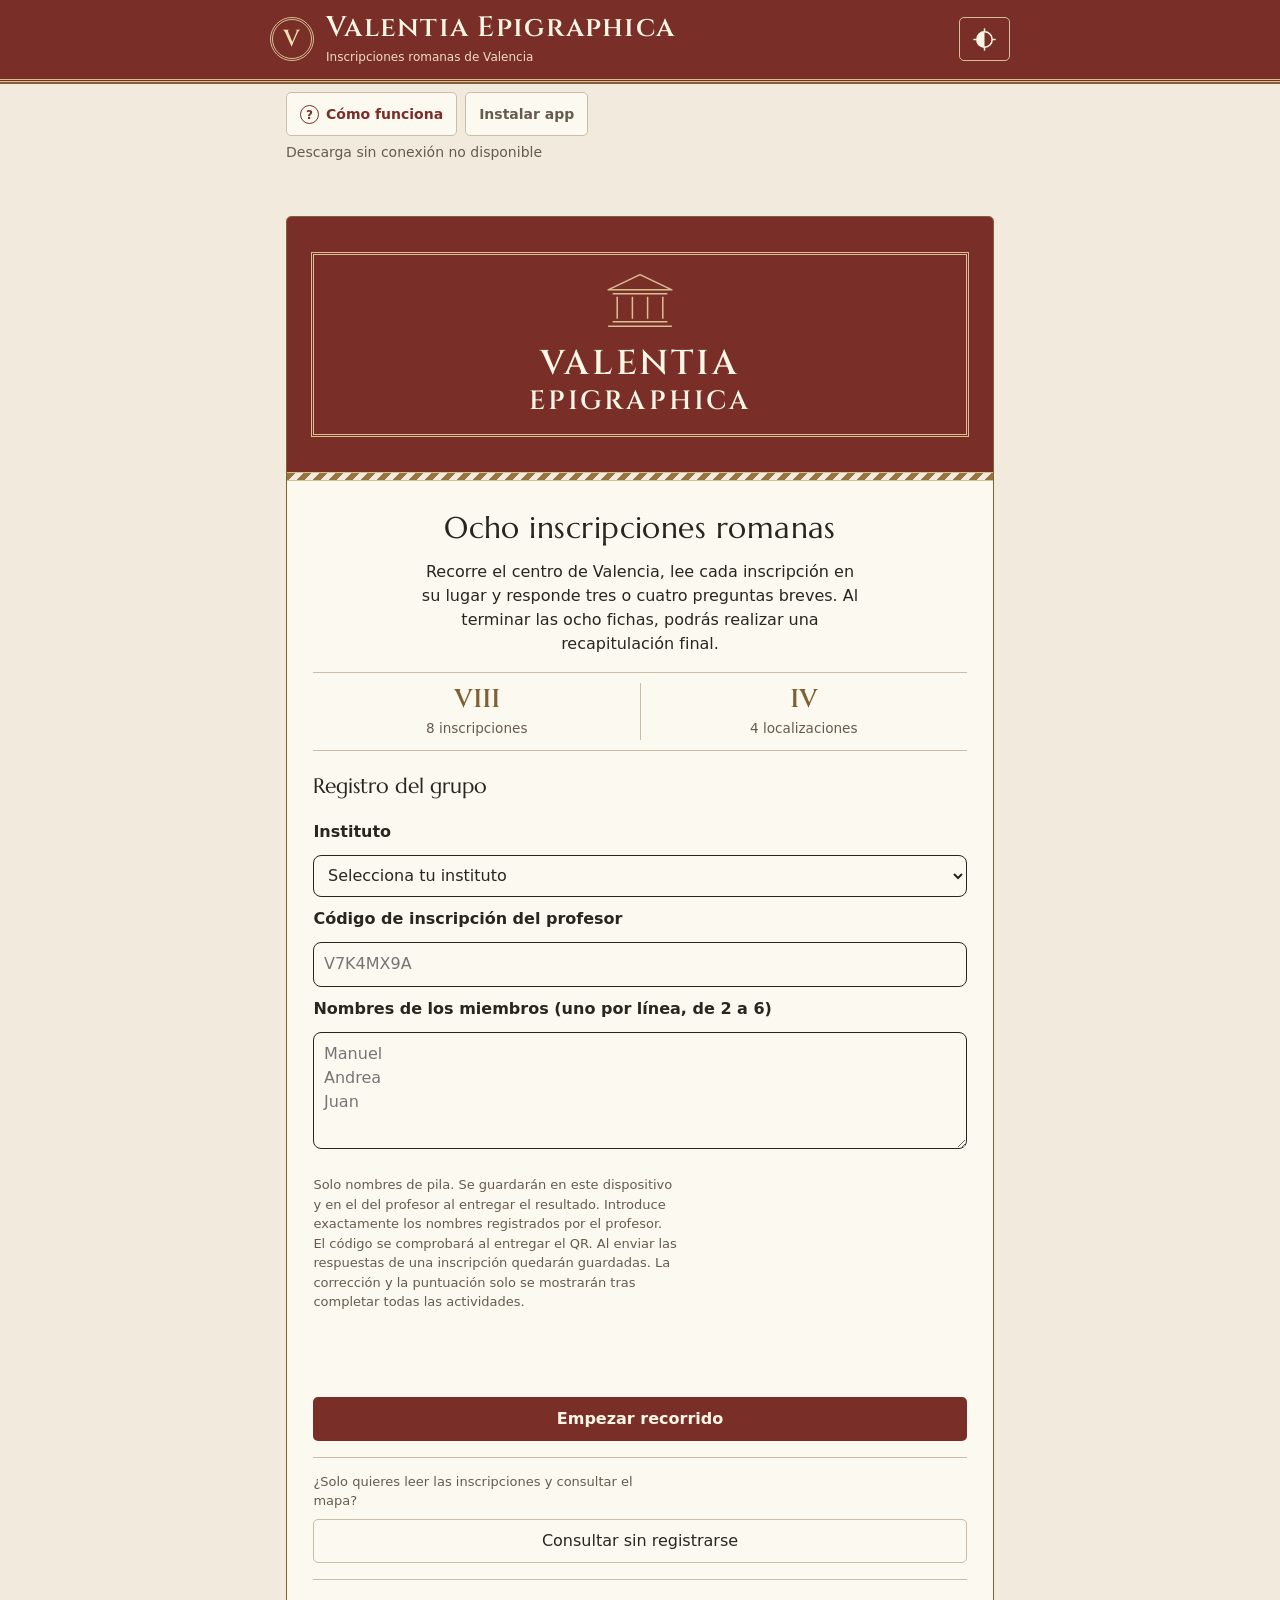
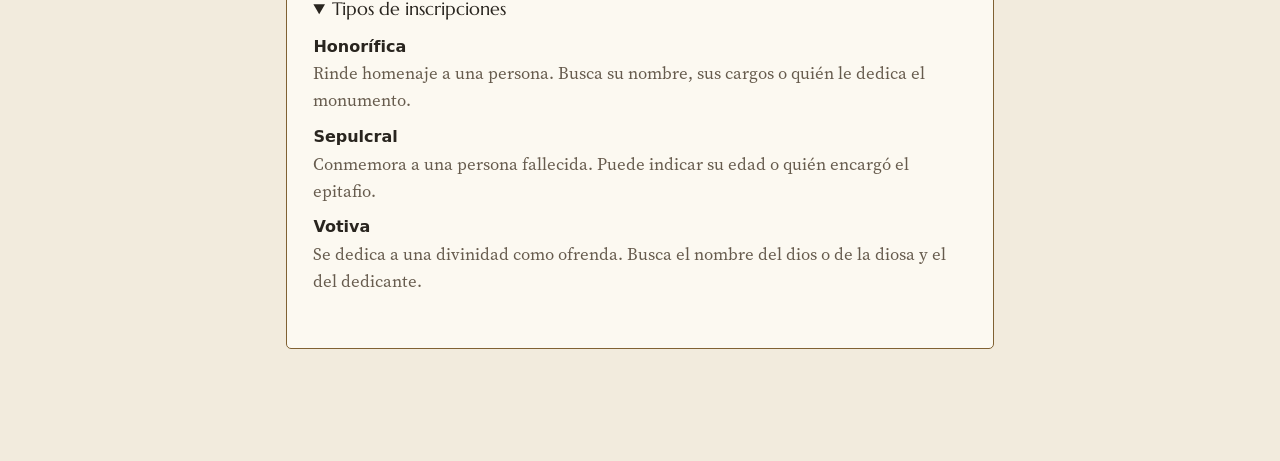
<file: index.html>
<!doctype html><html lang="es"><head><meta charset="utf-8"><meta name="viewport" content="width=device-width,initial-scale=1,viewport-fit=cover"><meta name="theme-color" content="#792f28"><meta name="description" content="Recorrido didáctico por ocho inscripciones romanas de Valencia."><link rel="manifest" href="manifest.webmanifest"><link rel="icon" href="icon.svg" type="image/svg+xml"><link rel="apple-touch-icon" href="icon-192.png"><link rel="stylesheet" href="style.css"><title>Valentia Epigraphica</title><script src="data.js" defer></script><script src="map.js" defer></script><script src="competition.js" defer></script><script src="vendor/qrcode.js" defer></script><script src="app.js" defer></script></head><body><header><div class="brand"><span class="seal" aria-hidden="true">V</span><div><h1>Valentia Epigraphica</h1><p>Inscripciones romanas de Valencia</p></div></div><button id="theme" class="quiet" aria-label="Cambiar tema" title="Cambiar tema"><svg viewBox="0 0 24 24" fill="none" stroke="currentColor" stroke-width="1.6" stroke-linecap="round" stroke-linejoin="round" aria-hidden="true" focusable="false"><circle cx="12" cy="12" r="8"/><path d="M12 4a8 8 0 0 0 0 16z" fill="currentColor" stroke="none"/><path d="M12 1v2m0 18v2M1 12h2m18 0h2"/></svg></button></header><div class="student-tools"><button id="how-it-works" type="button" aria-haspopup="dialog" aria-controls="student-guide"><span aria-hidden="true" class="help-symbol">?</span> Cómo funciona</button><div class="install-panel" id="install-panel"><button id="install-app" class="install-button" type="button" aria-controls="install-help" aria-expanded="false">Instalar app</button><p id="install-help" hidden></p></div></div><p id="offline-status" class="status" role="status">Preparando el uso sin conexión…</p><p id="storage-status" class="status" role="status"></p><main id="main" tabindex="-1"></main><nav aria-label="Secciones"><button data-tab="route"><span aria-hidden="true"><svg viewBox="0 0 24 24" fill="none" stroke="currentColor" stroke-width="1.6" stroke-linecap="round" stroke-linejoin="round" aria-hidden="true" focusable="false"><path d="M3 6l6-3 6 3 6-3v15l-6 3-6-3-6 3zM9 3v15m6-12v15"/><path d="M6 12l1-1m4-1l2 1m4 3l2-2" stroke-dasharray="1.5 2"/></svg></span>Itinerario</button><button data-tab="list"><span aria-hidden="true"><svg viewBox="0 0 24 24" fill="none" stroke="currentColor" stroke-width="1.6" stroke-linecap="round" stroke-linejoin="round" aria-hidden="true" focusable="false"><path d="M4 3h16v18H4zM6.5 6h11M7 9.5h10M7 13h10M7 16.5h7"/><path d="M2.5 3h19m-19 18h19"/></svg></span>Inscripciones</button><button data-tab="results"><span aria-hidden="true"><svg viewBox="0 0 24 24" fill="none" stroke="currentColor" stroke-width="1.6" stroke-linecap="round" stroke-linejoin="round" aria-hidden="true" focusable="false"><path d="M4 20h16M5 16v-4h3v4m3 0V9h3v7m3 0V5h3v11"/><path d="M4 8l4-4 3 3 5-4"/></svg></span>Resultados</button></nav><dialog id="student-guide" aria-labelledby="guide-title">
<div class="guide-head"><h2 id="guide-title">Cómo funciona</h2><button id="close-guide" type="button" aria-label="Cerrar guía" autofocus>×</button></div>
<div class="guide-content">
<p>Valentia Epigraphica es un recorrido por ocho inscripciones romanas de Valencia. Participad en equipo con un solo dispositivo por grupo. También podéis consultar el mapa y las inscripciones sin registro, pero no responder preguntas ni entregar resultados.</p>
<p id="guide-current" class="guide-current" role="status"></p>
<ol class="guide-steps">
<li data-stage="register"><h3>Registrad vuestro grupo</h3><p>Pedid al profesor vuestro código de inscripción. Seleccionad el instituto e introducid los nombres de pila de los 2 a 6 miembros, uno por línea, tal como se registraron. Escribid el código y pulsad «Empezar recorrido».</p></li>
<li data-stage="route"><h3>Preparad y seguid el itinerario</h3><p>Con conexión, abrid la app y esperad a que indique «Disponible sin conexión». Podéis instalarla si queréis. Usad «Itinerario» para localizar las cuatro paradas y «Inscripciones» para abrir las ocho fichas. El GPS es opcional. Seguid las indicaciones del profesor y guardad el móvil al cruzar calles.</p></li>
<li data-stage="questions"><h3>Responded en cada inscripción</h3><p>Observad la inscripción, leed el texto latino y consultad la traducción y el contexto si los necesitáis. Elegid una respuesta por pregunta y revisadlas juntos antes de pulsar «Enviar respuestas». Una vez enviadas, no se pueden modificar. Solo se indica que la ficha está completada; los aciertos y errores se mostrarán al final.</p></li>
<li data-stage="recap"><h3>Haced la recapitulación final</h3><p>Cuando hayáis completado las ocho inscripciones, entrad en «Resultados» y pulsad «Hacer recapitulación». Responded las cinco preguntas y enviadlas. En total hay 31 preguntas.</p></li>
<li data-stage="delivery"><h3>Entregad el resultado al profesor</h3><p>En «Resultados» aparecerá vuestro QR, la puntuación y la corrección. Subid el brillo de la pantalla y mostrad el QR al profesor. Esperad su confirmación: ver el QR no significa que ya se haya entregado. Si falla la cámara, desplegad «Si la cámara no lee el QR» y mostrad o copiad el código de respaldo.</p></li>
<li data-stage="ranking"><h3>Consultad la clasificación final</h3><p>El profesor reunirá los resultados y mostrará las clasificaciones por grupos e institutos. Cada acierto vale un punto. Los empates comparten puesto; la media de los grupos de cada instituto determina su clasificación.</p></li>
</ol>
<p class="guide-note"><strong>Importante:</strong> usad siempre el mismo navegador y dispositivo; el progreso se conserva localmente. No borréis los datos del navegador ni uséis una ventana privada. Si tenéis una incidencia, avisad al profesor.</p>
<button id="guide-done" class="primary wide" type="button">Entendido</button>
</div></dialog><noscript>Esta aplicación necesita JavaScript.</noscript></body></html>
</file>
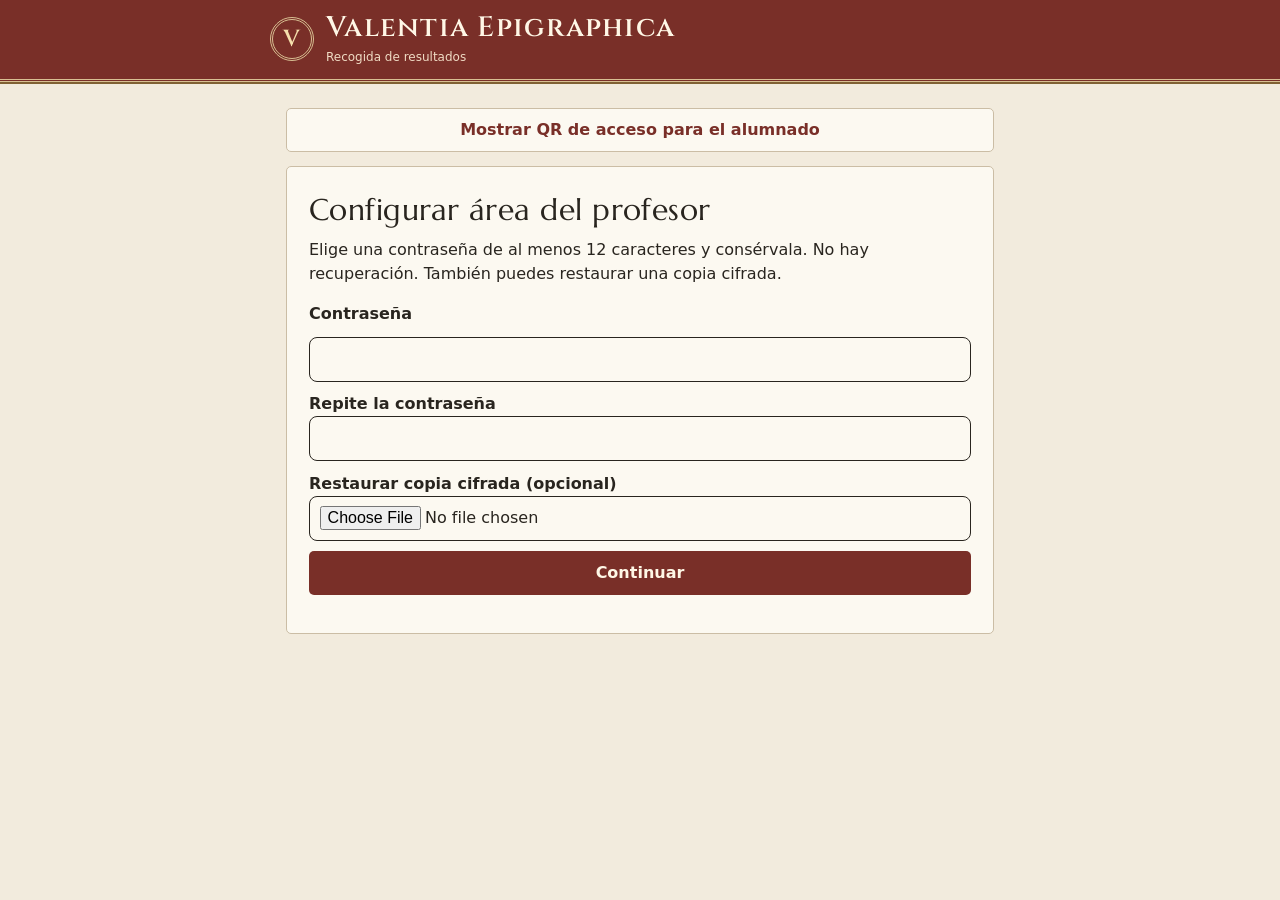
<file: teacher.html>
<!doctype html><html lang="es"><head><meta charset="utf-8"><meta name="viewport" content="width=device-width,initial-scale=1,viewport-fit=cover"><title>Valentia Epigraphica · Clasificación</title><link rel="stylesheet" href="style.css"><script src="data.js" defer></script><script src="competition.js" defer></script><script src="vendor/jsQR.js" defer></script><script src="vendor/qrcode.js" defer></script><script src="vault.js" defer></script><script src="teacher.js" defer></script></head><body><header><div class="brand"><span class="seal" aria-hidden="true">V</span><div><h1>Valentia Epigraphica</h1><p>Recogida de resultados</p></div></div></header><main id="teacher-main"><div class="access-qr-tools"><button id="show-access-qr" type="button" class="wide" aria-haspopup="dialog" aria-controls="access-qr-dialog">Mostrar QR de acceso para el alumnado</button></div><section id="teacher-login" class="card"><h2 id="login-title">Área del profesor</h2><p id="login-help"></p><form id="login-form" class="teacher-form"><label for="teacher-password">Contraseña</label><input id="teacher-password" type="password" required maxlength="256" autocomplete="off"><div id="confirm-password-wrap"><label for="confirm-password">Repite la contraseña</label><input id="confirm-password" type="password" maxlength="256" autocomplete="new-password"></div><div id="restore-wrap"><label for="restore-vault">Restaurar copia cifrada (opcional)</label><input id="restore-vault" type="file" accept=".json,application/json"></div><button id="unlock" type="submit" class="primary wide">Continuar</button></form><p id="login-status" role="alert"></p></section><div id="teacher-private" hidden><button id="lock-area" class="wide">Bloquear área del profesor</button><h2>Clasificación · Profesor</h2><section id="roster-panel" class="card teacher-form"><h3>Registro previo de grupos</h3><p>Registra todos los grupos antes de empezar. Entrega a cada grupo su código de inscripción y comprueba que escriban los mismos nombres de pila.</p><form id="roster-form" class="teacher-form"><label for="roster-school">Instituto</label><select id="roster-school" required><option value="veles">IES Veles e Vents</option><option value="om">IES L’Om</option></select><label for="roster-names">Nombres (uno por línea)</label><textarea id="roster-names" rows="3" maxlength="260" required></textarea><button type="submit" class="primary wide">Generar código</button></form><div class="roster-tools"><label for="roster-search">Buscar por nombre, código o instituto</label><input id="roster-search" type="search" autocomplete="off" placeholder="Buscar grupo"><label for="roster-filter">Mostrar</label><select id="roster-filter"><option value="all">Todos los grupos</option><option value="pending">Pendientes de entregar</option><option value="received">Entregados</option><option value="absent">Excluidos por incidencia</option></select></div><p id="roster-count" class="muted" role="status"></p><div id="roster"></div><button id="seal-roster" class="wide">Cerrar registro de grupos</button><p id="roster-status" role="status"></p></section><section id="collection" class="card teacher-form"><h3>Recogida de resultados</h3><p>Escanea el QR de cada grupo al terminar. Los datos quedan únicamente en este dispositivo. Cierra primero el registro. La cámara seguirá abierta para el siguiente grupo. Retira cada QR de la cámara después de recibir la confirmación.</p><button id="scan" class="primary wide">Escanear QR</button><video id="scan-video" playsinline muted hidden></video><p id="teacher-status" role="status"></p><p id="collection-count" class="muted"></p><label for="scan-file">O importar una foto del QR</label><input id="scan-file" type="file" accept="image/*"><details><summary>Introducir código de respaldo</summary><label for="scan-text">Código de resultado</label><textarea id="scan-text" rows="3"></textarea><button id="add-code">Importar código</button></details></section><section class="card"><h3>Clasificación por grupos</h3><p class="muted">Primeros puestos destacados. Los empates comparten posición.</p><div id="groups" class="rank-list"></div></section><section class="card"><h3>Clasificación por institutos</h3><p class="muted">Media de los resultados de todos los grupos recibidos de cada centro. Empates a igual puntuación.</p><div id="schools"></div><p id="completion-summary" role="status"></p><div class="stack"><button id="export" class="wide">Descargar copia cifrada</button><button id="close-ranking" class="primary wide">Cerrar clasificación definitiva</button><button id="show-ranking" class="wide" disabled>Presentar clasificación final</button></div></section><section class="card"><p class="muted">La copia requiere la misma contraseña. Para restaurarla, abre el área en un navegador sin datos docentes.</p><button id="delete-vault" class="wide">Eliminar todos los datos docentes</button></section></div><section id="ranking-presentation" hidden aria-label="Presentación de resultados"><div class="presentation-actions"><button id="exit-ranking">Volver al área docente</button><button id="print-ranking">Imprimir / PDF</button></div><div id="presentation-content"></div></section></main><dialog id="access-qr-dialog" aria-labelledby="access-qr-title"><div class="access-qr-head"><h2 id="access-qr-title">Valentia Epigraphica</h2><button id="close-access-qr" type="button" aria-label="Cerrar QR" autofocus>×</button></div><p>Escanead este código con la cámara de vuestro móvil para abrir la aplicación del alumnado.</p><div id="student-access-qr" aria-label="Código QR de acceso a la aplicación"></div><p class="access-qr-url"><a href="https://archaiosmagister.github.io/ValentiaEpigraphica/" target="_blank" rel="noopener noreferrer">archaiosmagister.github.io/ValentiaEpigraphica/</a></p><p class="muted">Un dispositivo por grupo. El código de inscripción se entrega por separado. Abrid la aplicación con conexión antes de empezar.</p></dialog></body></html>
</file>
<file: style.css>
:root{color-scheme:light;--bg:#f2ebdd;--paper:#fcf9f1;--ink:#29251f;--muted:#665b4d;--line:#cbbda5;--accent:#792f28;--accent-ink:#fff7e6;--green:#792f28;--gold:#947443;--stone:#e9dfca;--good:#34583a;--bad:#9c3025;--shadow:none;--bronze:#806133;--ornament:#d8bf92;--heading-font:Cinzel,Georgia,serif;--reading-font:Palatino,"Palatino Linotype",Georgia,serif}*{box-sizing:border-box}html[data-theme=dark]{color-scheme:dark;--bg:#211b18;--paper:#312723;--ink:#f3ecdf;--muted:#d0c1ad;--line:#76644e;--accent:#c77b65;--accent-ink:#201611;--green:#e4a18b;--gold:#d7b87e;--stone:#40342c;--good:#a1d6a3;--bad:#ffb39e;--shadow:none;--bronze:#e0bc83;--ornament:#d8bf92}body{margin:0;background:var(--bg);color:var(--ink);font:16px/1.5 system-ui,-apple-system,sans-serif;padding-bottom:calc(82px + env(safe-area-inset-bottom));}header{background:#792f28;color:#fff7e6;display:flex;justify-content:space-between;align-items:center;gap:10px;padding:calc(12px + env(safe-area-inset-top)) max(16px,calc((100vw - 740px)/2)) 13px;}.brand{display:flex;align-items:center;gap:12px}.seal{font:600 19px Georgia,serif;color:#e6ce98;border:1px solid #bca87b;border-radius:50%;width:44px;height:44px;display:grid;place-items:center;flex-shrink:0}h1{font:600 clamp(21px,5vw,29px)/1.1 Georgia,serif;margin:0}header p{font-size:12px;margin:4px 0 0;color:#f0dbc4}main{max-width:740px;padding:18px 16px;margin:auto}h2{font:600 27px/1.18 Georgia,serif;margin:0 0 8px}h3{font-size:17px;margin:0 0 8px}p{margin:0 0 12px}button{font:inherit;cursor:pointer;min-height:44px;border-radius:5px;border:1px solid var(--line);background:var(--paper);color:var(--ink);padding:9px 13px}button:focus-visible,a:focus-visible,summary:focus-visible{outline:3px solid #bc8c32;outline-offset:3px}button:disabled{opacity:.55;cursor:default}.quiet{background:transparent;color:inherit;border-color:#d8bf92;font-size:20px;min-width:44px}.primary{background:var(--accent);color:var(--accent-ink);font-weight:700;border-color:transparent}.wide{width:100%}.card{border:1px solid var(--line);background:var(--paper);border-radius:5px;padding:16px;margin-bottom:12px;box-shadow:var(--shadow)}.muted,small{color:var(--muted);font-size:13px}.row{display:flex;align-items:center;justify-content:space-between;gap:10px}.stack{display:grid;gap:9px}.progress{height:8px;border-radius:8px;background:var(--line);overflow:hidden;margin:10px 0}.progress>span{display:block;background:var(--good);height:100%}.list-item{display:flex;width:100%;text-align:left;gap:12px;align-items:center;margin-bottom:9px;padding:13px}.number{display:grid;place-items:center;width:42px;height:42px;flex-shrink:0;background:var(--stone);color:var(--ink);border-radius:9px;font:600 17px Georgia,serif}.list-title{flex:1;line-height:1.3}.list-title small{display:block;margin-top:5px}.done{color:var(--good);font-weight:700}.epigraph{background:var(--stone);padding:19px 8px;border-radius:10px;text-align:center;font:600 clamp(12px,3.35vw,17px)/1.65 Georgia,serif;white-space:pre-wrap;overflow-wrap:anywhere;letter-spacing:.025em;margin:12px 0 16px}.question{border:0;padding:0;margin:0 0 20px;min-width:0}.question legend{font-weight:650;margin-bottom:9px}.option{display:flex;align-items:center;gap:10px;padding:10px;border:1px solid var(--line);border-radius:10px;margin:7px 0;min-height:46px}.option:has(input:checked){border:2px solid var(--green);padding:9px;background:var(--stone)}input[type=radio]{accent-color:var(--green);width:19px;height:19px;flex-shrink:0}.feedback{font-size:14px;padding:8px 10px;border-left:3px solid var(--line);margin:8px 0}.correct{border-color:var(--good);color:var(--good)}.incorrect{border-color:var(--bad);color:var(--bad)}details{border-top:1px solid var(--line);padding:12px 0}summary{cursor:pointer;font-weight:650;padding:4px 0}details p{white-space:pre-line;margin-top:10px}.actions{display:flex;gap:8px;flex-wrap:wrap}.actions>*{flex:1}.map{width:100%;height:auto;max-height:410px;background:var(--stone);border-radius:12px}.map .trail{stroke:var(--green);fill:none;stroke-width:3;stroke-linecap:round;stroke-linejoin:round}.map .dot{fill:var(--green);stroke:var(--paper);stroke-width:2}.map text{fill:var(--paper);font:bold 12px system-ui}.map .user{fill:#237ed6;stroke:white;stroke-width:2}.map .accuracy{fill:#237ed6;fill-opacity:.15;stroke:#237ed6;stroke-opacity:.5}.zone{display:grid;grid-template-columns:1fr auto;gap:8px;align-items:center;padding:10px 0;border-bottom:1px solid var(--line)}.zone:last-child{border:0}.zone button{text-align:left}.pill{font-size:13px;font-weight:650;color:var(--good)}nav{position:fixed;bottom:0;left:0;right:0;z-index:5;display:flex;justify-content:center;background:var(--paper);border-top:1px solid var(--line);padding:6px 8px calc(6px + env(safe-area-inset-bottom));gap:6px}nav button{border:0;flex:1;max-width:240px;font-size:12px;display:grid;justify-items:center;padding:4px;gap:1px;color:var(--muted)}nav button span{font-size:22px;line-height:1.2}nav button[aria-current=page]{color:var(--green);background:var(--stone);font-weight:700}.score{font:600 45px Georgia,serif;color:var(--green);margin:5px 0}.note{font-size:13px;padding:10px;border:1px dashed var(--line);border-radius:9px}.back{margin-bottom:14px}.hidden{display:none}.warning{color:var(--bad)}@media(min-width:650px){main{padding-top:26px}.card{padding:22px}}@media print{header,nav,button{display:none}body{padding:0}.card{break-inside:avoid}}

html[data-theme=oled]{
  color-scheme:dark;
  --bg:#000;
  --paper:#121212;
  --ink:#faf5e9;
  --muted:#c9bda9;
  --line:#726454;
  --accent:#c77b65;
  --accent-ink:#201611;
  --green:#e4a18b;
  --gold:#d7b87e;
  --stone:#211c18;
  --good:#a1d6a3;
  --bad:#ffb39e;
  --shadow:none;
  --bronze:#e0bc83;
  --ornament:#d8bf92;
}
.status {
  max-width: 740px;
  margin: 0 auto;
  padding: 6px 16px 0;
  font-size: .875rem;
  color: var(--muted);
}
.status:empty { display: none; }
.map { display: block; width: 100%; max-height: 450px; }
.map .streets { fill: none; stroke: var(--muted); stroke-width: 1.15; stroke-linejoin: round; }
.map .street-label text {
  font: 600 8px system-ui, sans-serif;
  fill: var(--ink);
  paint-order: stroke;
  stroke: var(--stone);
  stroke-width: 2.5;
}
.dot { stroke: var(--paper); stroke-width: 2; }
.photo { margin: 10px 0 16px; }
.photo img { display: block; width: 100%; max-width: 320px; height: auto; border-radius: 8px; }
.photo figcaption { margin-top: 4px; font-size: .875rem; }
a { color: var(--green); text-underline-offset: .15em; }
fieldset { min-inline-size: 0; }
.card, .option, .zone { overflow-wrap: anywhere; }
@media (max-width: 400px) {
  .card { padding: 13px; }
  .zone { align-items: flex-start; }
}

.install-panel { max-width: 740px; margin: 10px auto 0; padding: 0 16px; }
.install-button { color: var(--green); font-weight: 700; }
.install-panel p { margin: 8px 0 0; font-size: .875rem; }

nav[hidden] { display: none; }
.welcome { margin-top: clamp(1rem, 7vh, 4rem); }
.welcome p { max-width: 44ch; margin: 1rem 0 1.5rem; }
.next-stop { margin-bottom: .75rem; }
.gps-controls { padding: .85rem 0; border-block-start: 1px solid var(--line); }
.install-button { min-height: 44px; color: var(--muted); font-size: .875rem; font-weight: 600; }
.transcription { margin-block: 1rem; }
.epigraph {
  overflow-x: auto;
  padding: 1rem;
  text-align: start;
  white-space: pre;
  overflow-wrap: normal;
  line-height: 1.85;
  margin: .5rem 0 0;
}
.epigraph.enlarged { font-size: 1.25rem; }
.quiz-result:empty { margin: 0; }
.quiz-result:not(:empty) { margin: .75rem 0 0; }

.stone-frame {
  --stone-edge: #82745e;
  --stone-rim: #b6a78c;
  --stone-surface: #eee5d4;
  --stone-letter: #352c23;
  margin: .65rem auto 0;
  max-width: 35rem;
  padding: .35rem;
  border: 1px solid var(--stone-edge);
  border-radius: 3px;
  background: var(--stone-rim);
  box-shadow: inset 0 0 0 2px var(--stone-surface);
}
.stone-frame--ara { max-width: 20rem; border-block-width: 5px; }
.stone-frame--marble { max-width: 21rem; --stone-surface: #f0dfd6; --stone-rim: #c6a59a; }
.stone-frame--tall { max-width: 31rem; }
.stone-frame--ansata {
  max-width: 29rem;
  padding-inline: 1.25rem;
  clip-path: polygon(5% 0, 95% 0, 95% 35%, 100% 28%, 100% 72%, 95% 65%, 95% 100%, 5% 100%, 5% 65%, 0 72%, 0 28%, 5% 35%);
}
:is([data-theme=dark], [data-theme=oled]) .stone-frame {
  --stone-edge: #9d8d72;
  --stone-rim: #5d5446;
  --stone-surface: #2e2a23;
  --stone-letter: #f6ead1;
}
:is([data-theme=dark], [data-theme=oled]) .stone-frame--marble {
  --stone-surface: #382b28;
  --stone-rim: #725951;
}
.stone-frame .epigraph {
  margin: 0;
  padding: 0;
  border: 1px solid var(--stone-edge);
  border-radius: 1px;
  background: var(--stone-surface);
  color: var(--stone-letter);
  white-space: normal;
  font-size: clamp(.95rem, 3.8vw, 1.125rem);
}
.inscription-fields { display: flex; width: max-content; min-width: 100%; justify-content: center; }
.inscription-fields pre {
  margin: 0;
  padding: .8rem clamp(.45rem, 2vw, 1rem);
  font: inherit;
  font-variant-caps: small-caps;
  text-transform: lowercase;
  white-space: pre;
}
.stone-frame--diptych pre { flex: 1; text-align: center; }
.stone-frame--diptych pre + pre { border-inline-start: 3px double var(--stone-edge); }

@font-face {
  font-family: Cinzel;
  src: url("fonts/cinzel-600.woff2") format("woff2");
  font-style: normal;
  font-weight: 600;
  font-display: swap;
}

.brand h1, .seal, .number {
  font-family: Cinzel, Georgia, serif;
  font-weight: 600;
  letter-spacing: .055em;
}

.brand h1 { font-size: clamp(1.125rem, 5.3vw, 1.75rem); }
.seal { font-size: 1.45rem; }
.number { color: var(--green); }

.inscription-display {
  padding: .75rem 0 1.25rem;
}

.inscription-display > .photo { margin: 0 0 .85rem; }
.inscription-display > .photo img {
  max-width: 24rem;
  margin-inline: auto;
  border: 1px solid var(--line);
  border-radius: 4px;
}
.inscription-display > .photo figcaption {
  color: var(--muted);
  max-width: 24rem;
  margin-inline: auto;
}
.inscription-display .transcription { min-width: 0; margin: 0; }
.inscription-display .transcription > button {
  display: block;
  margin: .65rem auto 0;
  font-size: .875rem;
}
.inscription-translation { border-top: 2px solid #998057; }

.stone-frame {
  --stone-light: #f6eddb;
  --stone-shadow: #77674f;
  padding: .4rem;
  background: linear-gradient(145deg, var(--stone-light), var(--stone-rim) 52%, var(--stone-shadow));
  box-shadow: inset 0 0 0 1px var(--stone-light), 0 3px 7px #271e171c;
}
.stone-frame--pedestal { --stone-light: #eae3d4; }
.stone-frame--ara { --stone-rim: #aba28d; --stone-surface: #e5dece; }
.stone-frame--ansata { --stone-rim: #c6ae88; --stone-surface: #efdfc5; padding-inline: 1.2rem; }
.stone-frame--diptych { --stone-rim: #a9a18b; --stone-surface: #e7dfcc; }
.stone-frame--marble { --stone-light: #f8e9e3; --stone-shadow: #936b62; }
.stone-frame--tall { --stone-rim: #ad9f8d; --stone-surface: #e9e0d3; }
.stone-frame .epigraph {
  box-shadow: inset 0 1px 4px #352c2329, inset 0 -1px 0 var(--stone-light);
}
:is([data-theme=dark], [data-theme=oled]) .stone-frame {
  --stone-light: #887b66;
  --stone-shadow: #3b342b;
}
:is([data-theme=dark], [data-theme=oled]) .stone-frame--marble {
  --stone-light: #966f68;
  --stone-shadow: #45312d;
}

@media (min-width: 680px) {
  .inscription-display:not(.inscription-display--tall) {
    display: grid;
    grid-template-columns: minmax(0, .85fr) minmax(0, 1.15fr);
    align-items: center;
    gap: 1.25rem;
  }

  .inscription-display > .photo { margin-bottom: 0; }
}

.inscription-types { margin: .9rem 0; }
.inscription-types dl { margin: .55rem 0 0; }
.inscription-types dl > div + div { margin-top: .65rem; }
.inscription-types dt { font-weight: 700; }
.inscription-types dd { margin: .1rem 0 0; color: var(--muted); }


/* Pompeian identity — restrained museum catalogue, high daylight contrast. */
header {
  border-bottom: 3px double #d8bf92;
  position: relative;
}
header::after {
  content: "";
  position: absolute;
  inset: auto 0 -5px;
  height: 2px;
  background: var(--bronze);
  pointer-events: none;
}
.brand h1 { letter-spacing: .045em; line-height: 1.15; }
.seal {
  color: #f5dfac;
  border: 3px double #d8bf92;
  border-radius: 50%;
}
h2 {
  font-family: var(--heading-font);
  font-weight: 600;
  font-size: clamp(1.25rem, 4.7vw, 1.65rem);
  letter-spacing: .015em;
  line-height: 1.35;
  overflow-wrap: break-word;
}
h3 {
  font-family: var(--reading-font);
  font-size: 1.2rem;
  font-weight: 700;
}
.card, .list-item { box-shadow: none; border-radius: 5px; }
.list-item { border-left: 3px solid var(--bronze); }
.list-title strong {
  font-family: var(--reading-font);
  font-size: 1.12rem;
  font-weight: 700;
  line-height: 1.35;
}
.number {
  background: transparent;
  border-radius: 0;
  border-right: 1px solid var(--line);
  color: var(--bronze);
  width: 46px;
  padding-right: 8px;
}
.option { border-radius: 4px; }
.option:has(input:checked) { border-color: var(--accent); }
input[type=radio] { accent-color: var(--accent); }
details p, .question legend, .inscription-types dd {
  font-family: var(--reading-font);
  font-size: 1.06rem;
  line-height: 1.6;
}
details summary {
  font-family: var(--reading-font);
  font-size: 1.1rem;
}
.epigraph {
  font-family: var(--reading-font);
  letter-spacing: .045em;
}
nav {
  border-top: 3px double var(--bronze);
}
nav button[aria-current=page] {
  color: var(--green);
  border-radius: 4px;
  box-shadow: inset 0 2px var(--accent);
}
.score { font-family: var(--heading-font); color: var(--green); }
.map .trail { stroke: var(--accent); }
.map .dot { fill: var(--accent); stroke: var(--paper); }
.map .dot + text { fill: var(--accent-ink); }
.welcome {
  padding: 0;
  overflow: hidden;
  margin-top: clamp(.8rem, 3vh, 2rem);
  border: 1px solid var(--bronze);
}
.welcome-monument {
  background: #792f28;
  color: #fff7e6;
  text-align: center;
  padding: clamp(1.2rem, 5vw, 2.2rem) clamp(.7rem, 3vw, 1.5rem);
}
.welcome-monument-inner {
  border: 3px double #d8bf92;
  padding: 1rem .45rem;
}
.welcome-emblem {
  display: block;
  width: 76px;
  height: 59px;
  margin: 0 auto .7rem;
  color: #d8bf92;
}
.welcome-wordmark {
  font-family: var(--heading-font);
  font-weight: 600;
  font-size: clamp(1.3rem, 6.5vw, 2.15rem);
  letter-spacing: .08em;
  line-height: 1.25;
}
.welcome-wordmark span {
  display: block;
  font-size: .77em;
  letter-spacing: .12em;
}
.welcome-cenefa {
  height: 9px;
  background-color: #947443;
  background-image: linear-gradient(135deg, transparent 25%, #f2ebdd 25% 50%, transparent 50% 75%, #f2ebdd 75%);
  background-size: 16px 16px;
  border-block: 1px solid #d8bf92;
}
.welcome-body { padding: clamp(1rem, 4vw, 1.65rem); }
.welcome-body h2 { text-align: center; }
.welcome-body > p { margin: .75rem auto 1rem; text-align: center; }
.welcome-facts {
  display: grid;
  grid-template-columns: 1fr 1fr;
  margin: 1rem 0 1.25rem;
  border-block: 1px solid var(--line);
  padding: .6rem 0;
}
.welcome-facts div { text-align: center; }
.welcome-facts div + div { border-left: 1px solid var(--line); }
.welcome-facts strong {
  display: block;
  font: 600 1.6rem/1.3 var(--heading-font);
  color: var(--bronze);
}
.welcome-facts span { color: var(--muted); font-size: .85rem; }
:is([data-theme=dark], [data-theme=oled]) .welcome-monument { background: #792f28; }
@media (max-width:360px) {
  .brand h1 { letter-spacing: .015em; }
  .seal { width: 38px; height: 38px; }
  .welcome-wordmark { letter-spacing: .04em; }
  .welcome-wordmark span { letter-spacing: .07em; }
}


/* Local open-licensed fonts and catalogue typography. */
@font-face {
  font-family: Marcellus;
  src: url("fonts/marcellus-regular.ttf") format("truetype");
  font-style: normal; font-weight: 400; font-display: swap;
}
@font-face {
  font-family: "Source Serif 4";
  src: url("fonts/source-serif-4-regular.woff2") format("woff2");
  font-style: normal; font-weight: 400; font-display: swap;
}
@font-face {
  font-family: "Source Serif 4";
  src: url("fonts/source-serif-4-italic.woff2") format("woff2");
  font-style: italic; font-weight: 400; font-display: swap;
}
@font-face {
  font-family: "Source Serif 4";
  src: url("fonts/source-serif-4-semibold.woff2") format("woff2");
  font-style: normal; font-weight: 600; font-display: swap;
}
:root {
  --reading-font: "Source Serif 4", Palatino, "Palatino Linotype", Georgia, serif;
  --catalogue-font: Marcellus, Palatino, Georgia, serif;
}
h2 { font-family: var(--catalogue-font); font-weight: 400; font-size: clamp(1.5rem, 5vw, 1.9rem); }
h3 { font-family: var(--catalogue-font); font-weight: 400; font-size: 1.3rem; }
.list-title strong { font-family: var(--catalogue-font); font-weight: 400; font-size: 1.2rem; }
details p, .question legend, .inscription-types dd, .option span, .feedback { font-family: var(--reading-font); }
.question legend { font-weight: 600; }
details summary { font-family: var(--catalogue-font); font-weight: 400; }
.epigraph { font-family: var(--catalogue-font); font-weight: 400; }

/* Subtle mineral grain, mouldings and incised lettering. Preserve all line breaks. */
.stone-frame {
  border-color: var(--stone-edge);
  box-shadow: inset 0 0 0 1px var(--stone-light), 0 2px 5px #271e171c;
}
.stone-frame .epigraph {
  background-color: var(--stone-surface);
  background-image: radial-gradient(ellipse at 16% 12%, #ffffff15, transparent 65%), radial-gradient(ellipse at 84% 77%, #674d3010, transparent 65%);
  text-shadow: 0 1px 0 #ffffff55;
  box-shadow: inset 0 1px 4px #352c2329, inset 0 -1px 0 var(--stone-light);
}
.stone-frame--ara { border-block: 5px double var(--stone-edge); }
.stone-frame--pedestal { border-block: 4px double var(--stone-edge); }
:is([data-theme=dark], [data-theme=oled]) .stone-frame .epigraph {
  text-shadow: 0 1px 0 #0008;
  background-image: radial-gradient(ellipse at 16% 12%, #ffffff0a, transparent 65%);
}
nav svg, .quiet svg { display: block; width: 23px; height: 23px; margin-inline: auto; }


/* Small-screen and outdoor legibility refinements. */
.brand { flex: 1; min-width: 0; }
.brand > div, .list-title, .option span { min-width: 0; }
.brand h1 { overflow-wrap: break-word; }
.quiet { flex-shrink: 0; }
.zone { grid-template-columns: minmax(0, 1fr) auto; }
.zone button { min-width: 0; }
.option span { overflow-wrap: break-word; font-size: 1.03rem; line-height: 1.45; }
.stone-frame .epigraph { font-size: clamp(1rem, 3.8vw, 1.125rem); }
.stone-frame .epigraph.enlarged { font-size: 1.4rem; }
.epigraph { max-width: 100%; overscroll-behavior-inline: contain; }
nav button { min-width: 0; min-height: 48px; }
@media (max-width: 360px) {
  .welcome-monument { padding: .8rem .6rem; }
  .welcome-monument-inner { padding: .75rem .35rem; }
  .welcome-emblem { width: 62px; height: 47px; }
  .welcome-facts { margin-block: .7rem; }
  .zone { grid-template-columns: 1fr; gap: .35rem; }
}
@media (forced-colors: active) {
  .welcome-cenefa { display: none; }
  .option:has(input:checked), nav button[aria-current=page] { outline: 2px solid Highlight; }
}

.group-form,.teacher-form{display:grid;gap:.65rem;text-align:left;margin:1rem 0}.group-form label,.teacher-form label{font-weight:600}.group-form textarea,.group-form select,.teacher-form textarea,.teacher-form input,.result-qr~details textarea{box-sizing:border-box;width:100%;font:inherit;color:inherit;background:transparent;border:1px solid currentColor;border-radius:.5rem;padding:.6rem}.result-qr{background:#fff;padding:.5rem;max-width:340px;margin:1rem auto}.result-qr svg{display:block;width:100%;height:auto}#scan-video{width:100%;max-height:45vh;object-fit:contain;background:#000}.teacher-rank{display:grid;grid-template-columns:1fr auto;gap:.5rem;align-items:center;padding:.65rem 0;border-bottom:1px solid currentColor}.teacher-rank small{display:block}

.group-form input,.teacher-form select{box-sizing:border-box;width:100%;font:inherit;color:inherit;background:transparent;border:1px solid currentColor;border-radius:.5rem;padding:.6rem}.teacher-form[hidden]{display:none}#roster strong{overflow-wrap:anywhere}

#teacher-private[hidden],#teacher-login[hidden],#confirm-password-wrap[hidden],#restore-wrap[hidden]{display:none!important}#teacher-login input{box-sizing:border-box;width:100%;font:inherit;color:inherit;background:transparent;border:1px solid currentColor;border-radius:.5rem;padding:.6rem}#teacher-private>#lock-area{margin-bottom:1rem}

/* Clasificación: metal de los trofeos y jerarquía accesible en pantallas pequeñas. */
.rank-list{display:grid;gap:10px}.rank-card{--medal:var(--muted);display:grid;grid-template-columns:48px minmax(0,1fr) auto;align-items:center;gap:12px;padding:13px 12px;border:1px solid var(--line);border-radius:10px;background:var(--paper)}
.rank-card.medal-1{--medal:#936410;border-color:#c49a43;background:linear-gradient(110deg,#c49a431b,transparent 70%),var(--paper)}
.rank-card.medal-2{--medal:#5d6874;border-color:#939da7;background:linear-gradient(110deg,#9da8b21d,transparent 70%),var(--paper)}
.rank-card.medal-3{--medal:#98592f;border-color:#b77d54;background:linear-gradient(110deg,#b77d541a,transparent 70%),var(--paper)}
.rank-place{display:grid;justify-items:center;gap:1px;color:var(--medal);font-weight:800;font-variant-numeric:tabular-nums}
.rank-place svg{width:29px;height:29px}.rank-place span{font-size:15px}.rank-main{min-width:0;overflow-wrap:anywhere}.rank-main strong{display:block;line-height:1.25}.rank-main small,.rank-score small{display:block;margin-top:4px}.rank-score{text-align:right;font-variant-numeric:tabular-nums;white-space:nowrap}.rank-score strong{font:700 clamp(18px,4vw,25px)/1.2 Georgia,serif;color:var(--accent)}
.rank-meter{height:5px;background:var(--line);border-radius:9px;overflow:hidden;margin-top:8px}.rank-meter span{display:block;height:100%;background:var(--medal)}
@media(max-width:360px){.rank-card{grid-template-columns:34px minmax(0,1fr) auto;gap:7px;padding:10px 7px}.rank-place svg{width:24px;height:24px}}

.roster-tools{display:grid;gap:6px}.roster-tools input,.roster-tools select{min-height:44px;font:inherit;color:inherit;background:var(--paper);border:1px solid var(--line);border-radius:6px;padding:8px;width:100%}
.roster-entry{grid-template-columns:minmax(0,1fr) auto}.roster-entry button{grid-column:1/-1;justify-self:start;font-size:14px}.roster-state{font-size:13px;font-weight:700}.roster-state[data-state=received]{color:var(--good)}.roster-state[data-state=absent]{color:var(--muted)}
#teacher-status[data-kind=success]{color:var(--good);font-weight:700;background:var(--stone);padding:10px;border-radius:6px}#teacher-status[data-kind=error]{color:var(--bad);font-weight:700}
#ranking-presentation[hidden]{display:none!important}.presentation-actions{display:flex;flex-wrap:wrap;gap:8px;margin-bottom:16px}.presentation-actions button{flex:1}
.presentation-hero{text-align:center;padding:28px 16px;background:var(--paper);border:1px solid var(--line);border-radius:10px;margin-bottom:20px}.presentation-winner{font:700 clamp(23px,5vw,34px)/1.2 Georgia,serif;color:var(--accent);overflow-wrap:anywhere}
#presentation-content h3{margin:20px 0 10px}.presentation-school{display:flex;justify-content:space-between;gap:12px;border-bottom:1px solid var(--line);padding:12px 0}.presentation-school span{white-space:nowrap;font-weight:700}
body.presenting{padding-bottom:20px}body.presenting #teacher-main{max-width:920px}
@media print{body.presenting .presentation-actions,body.presenting #teacher-private,body.presenting #teacher-login{display:none!important}body.presenting .rank-card{break-inside:avoid}body:not(.presenting) #teacher-private,body:not(.presenting) #teacher-login{display:none!important}}

/* Guía de la jornada: disponible también en la PWA instalada y sin conexión. */
.student-tools{max-width:740px;margin:10px auto 0;padding:0 16px;display:flex;align-items:flex-start;flex-wrap:wrap;gap:8px}
.student-tools .install-panel{margin:0;padding:0;flex:1;min-width:0}
#how-it-works{display:inline-flex;align-items:center;gap:7px;min-height:44px;font-size:.875rem;font-weight:700;color:var(--green);white-space:nowrap}
.help-symbol{display:grid;place-items:center;width:19px;height:19px;border:1.5px solid currentColor;border-radius:50%;font-weight:700;font-size:12px}
#student-guide{color:var(--ink);background:var(--paper);border:1px solid var(--line);border-radius:12px;width:min(620px,calc(100% - 24px));max-height:calc(100% - 32px);padding:0;overflow:hidden}
#student-guide[open]{display:flex;flex-direction:column}
#student-guide::backdrop{background:rgba(20,15,10,.7)}
.guide-head{display:flex;align-items:center;justify-content:space-between;gap:8px;padding:14px 16px;border-bottom:1px solid var(--line);flex-shrink:0}
.guide-head h2{margin:0;font-size:clamp(22px,5vw,27px)}
#close-guide{min-width:44px;font-size:24px;line-height:1;padding:6px}
.guide-content{overflow-y:auto;overscroll-behavior:contain;padding:16px;min-height:0}
.guide-current{background:var(--stone);border-left:3px solid var(--accent);padding:10px 12px;font-weight:650;border-radius:5px}
.guide-steps{list-style:none;counter-reset:guide-step;padding:0;margin:12px 0 20px;display:grid;gap:10px}
.guide-steps li{position:relative;counter-increment:guide-step;padding:12px 12px 12px 46px;border:1px solid var(--line);border-radius:8px}
.guide-steps li::before{content:counter(guide-step);position:absolute;top:12px;left:12px;width:25px;height:25px;border-radius:50%;display:grid;place-items:center;background:var(--stone);color:var(--ink);font-weight:700}
.guide-steps li[aria-current=step]{border-color:var(--accent);box-shadow:inset 3px 0 var(--accent)}
.guide-steps li[aria-current=step]::before{background:var(--accent);color:var(--accent-ink)}
.guide-steps h3{margin:0 0 5px}.guide-steps p{margin:0;font-size:15px;line-height:1.55}
.guide-note{font-size:14px}

.consult-entry{margin:16px 0;padding-top:14px;border-top:1px solid var(--line)}.consult-entry p{margin:0 0 8px}.consultation-banner{border-left:4px solid var(--accent);padding:12px 16px}.consultation-banner p{font-size:14px;margin:5px 0 10px}nav button[hidden]{display:none!important}

.access-qr-tools{margin-bottom:14px}.access-qr-tools button{font-weight:700;color:var(--accent)}
body.presenting .access-qr-tools{display:none}
#access-qr-dialog{width:min(580px,calc(100% - 24px));max-height:calc(100% - 24px);overflow:auto;padding:18px;border:1px solid var(--line);border-radius:12px;color:var(--ink);background:var(--paper);text-align:center}
#access-qr-dialog::backdrop{background:var(--bg)}
.access-qr-head{display:flex;align-items:center;justify-content:space-between;gap:8px;margin-bottom:12px}.access-qr-head h2{margin:0;font-size:clamp(21px,5vw,28px)}#close-access-qr{min-width:44px;font-size:24px;padding:4px}
#student-access-qr{width:min(100%,380px);margin:14px auto;background:#fff;line-height:0}#student-access-qr svg{display:block;width:100%;height:auto;aspect-ratio:1}
.access-qr-url{overflow-wrap:anywhere;font-size:14px;margin-bottom:12px}
@media print{#access-qr-dialog[open]{position:static;width:100%;max-height:none;border:0}body:has(#access-qr-dialog[open]) header,body:has(#access-qr-dialog[open]) main{display:none!important}}
</file>
